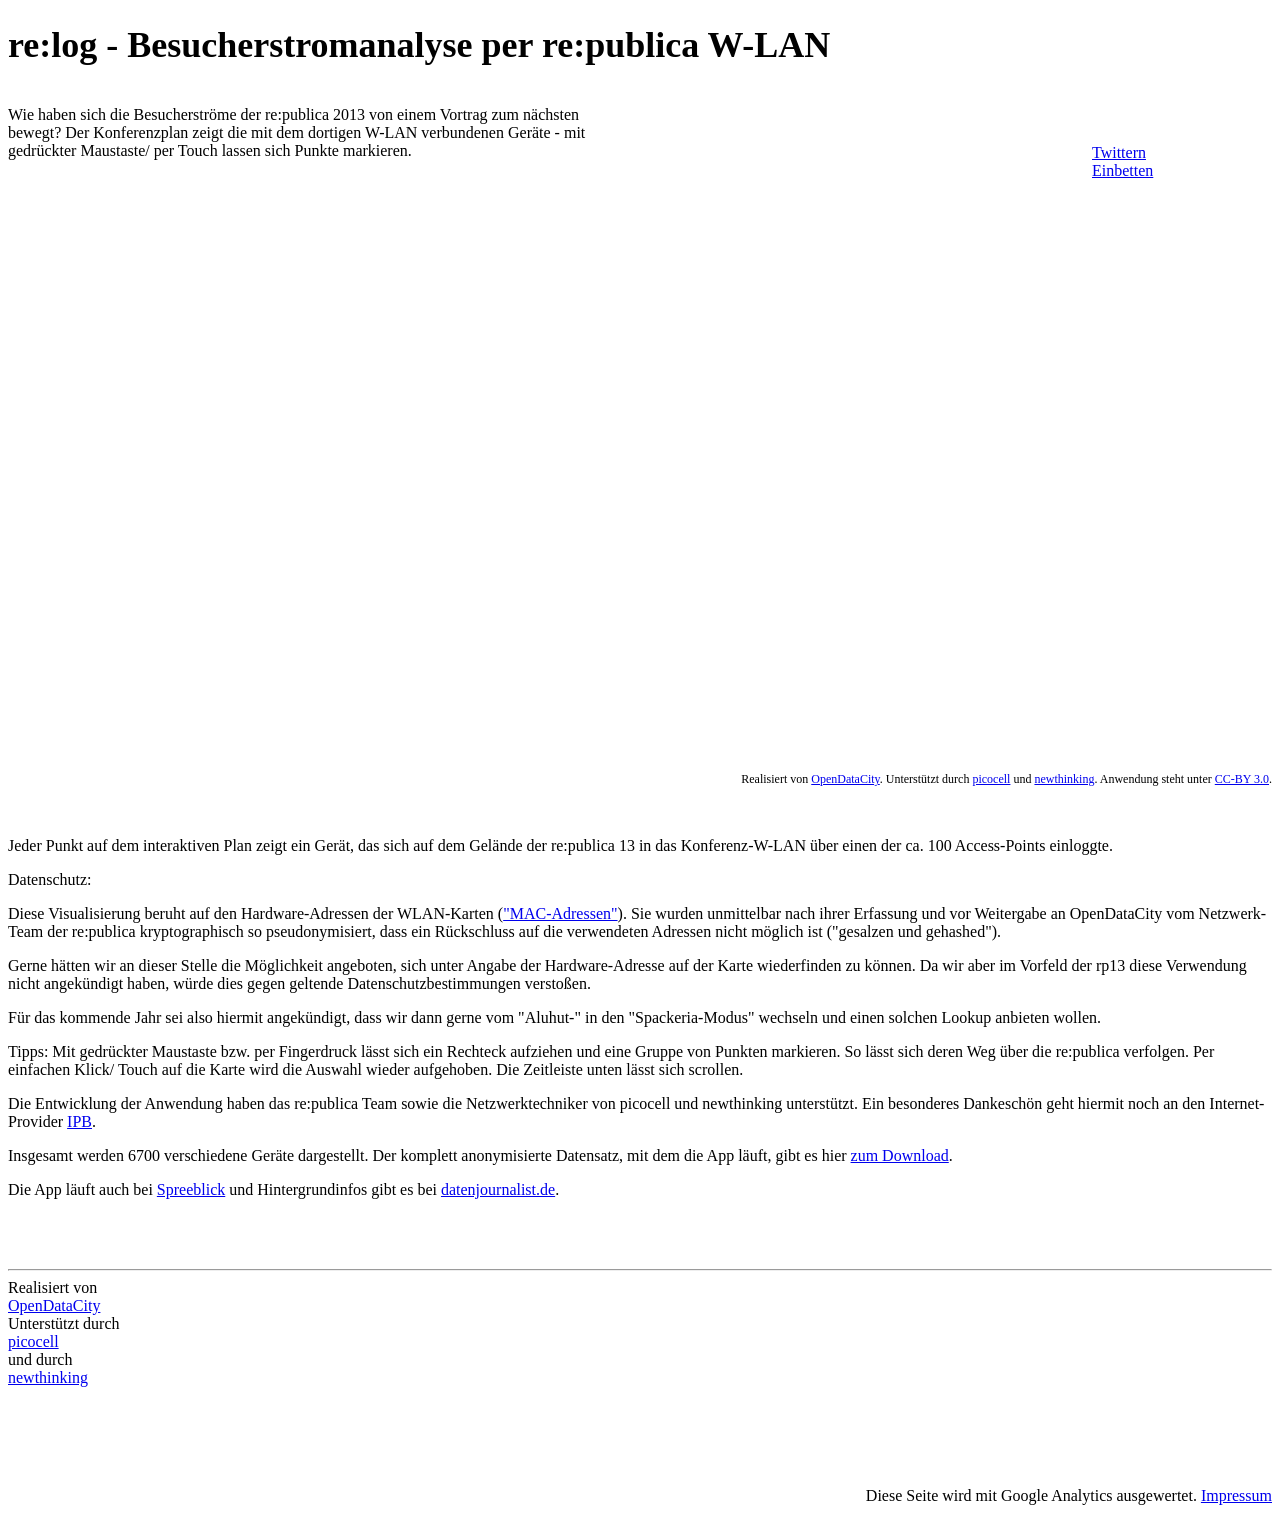
<file: index.html>
<!DOCTYPE html>
<html lang="de">
	<head>
		<title>re:log - Besucherstromanalyse per re:publica W-LAN</title>
		<meta http-equiv="Content-Type" content="text/html; charset=utf-8" />

		<base href="https://apps.opendatacity.de/relog/" target="_parent">

		<meta property="og:title" content="re:log - Besucherstromanalyse per re:publica W-LAN" />
		<meta property="og:type" content="article" />
		<meta property="og:url" content="https://apps.opendatacity.de/relog/" />
		<meta property="og:image" content="https://apps.opendatacity.de/relog/screenshot.png" />

		<link href="assets/css/bootstrap.min.css" rel="stylesheet" type="text/css">
		<link href="assets/css/index.css" rel="stylesheet" type="text/css">

		<script src="assets/js/jquery-1.8.3.min.js" type="text/javascript"></script>
		<script src="assets/js/bootstrap.min.js" type="text/javascript"></script>
		<script src="assets/js/helper.js" type="text/javascript"></script>
		<script type="text/javascript">
			var $embed_overlay = '<div id="embed-overlay"><div id="embed-content"><h1>Weitergeben</h1><form name="embed-form" id="embed-form" action="javascript:;" method="post"><p>Kopiere diesen Code in Deine Webseite:<br>(Die Anwendung hat eine feste Größe von 950 Pixeln Breite und 580 Pixeln Höhe.)</p><code id="embed-code"></code></form><p><a href="javascript:;" class="btn btn-medium btn-primary">Schließen</a></p></div></div>';
		</script>
	</head>
	<body>
		<div id="fb-root"></div>
		<script>(function(d, s, id) {
			var js, fjs = d.getElementsByTagName(s)[0];
			if (d.getElementById(id)) return;
			js = d.createElement(s); js.id = id;
			js.src = "//connect.facebook.net/de_DE/all.js#xfbml=1";
			fjs.parentNode.insertBefore(js, fjs);
		}(document, 'script', 'facebook-jssdk'));</script>
		<div id="container">
			<h1 style="font-size:36px">re:log - Besucherstromanalyse per re:publica W-LAN</h1>
			<div style="position:relative;margin-top:40px">
				<p class="lead" style="width:600px;">
					Wie  haben sich die Besucherströme der re:publica 2013 von einem Vortrag zum nächsten bewegt? Der Konferenzplan zeigt die mit dem dortigen W-LAN verbundenen Geräte - mit gedrückter Maustaste/ per Touch lassen sich Punkte markieren.
				</p>

				<div id="social" style="position:absolute; bottom:-20px; right:0; width:180px">
					<div id="social-twitter" class="social">
						<a href="https://twitter.com/share" class="twitter-share-button" data-url="https://apps.opendatacity.de/relog/" data-text="re:log - Besucherstromanalyse per re:publica W-LAN" data-via="opendatacity" data-lang="de">Twittern</a>
						<script>!function(d,s,id){var js,fjs=d.getElementsByTagName(s)[0];if(!d.getElementById(id)){js=d.createElement(s);js.id=id;js.src="//platform.twitter.com/widgets.js";fjs.parentNode.insertBefore(js,fjs);}}(document,"script","twitter-wjs");</script>
					</div>
					<div id="social-google" class="social">
						<div class="g-plusone"></div>
						<script type="text/javascript">
							window.___gcfg = {lang: 'de'};

							(function() {
								var po = document.createElement('script'); po.type = 'text/javascript'; po.async = true;
								po.src = 'https://apis.google.com/js/plusone.js';
								var s = document.getElementsByTagName('script')[0]; s.parentNode.insertBefore(po, s);
							})();
						</script>
					</div>
					<div id="social-facebook" class="social">
						<div class="fb-like" data-href="https://apps.opendatacity.de/relog/" data-send="false" data-layout="button_count" data-width="180" data-show-faces="true"></div>
					</div>
					<div class="social"><a href="javascript:;" class="btn btn-primary embed-button">Einbetten</a></div>
				</div>
			</div>

			
			<iframe src="frame.html" width="950" height="580" scrolling="no" frameborder="0"><a href="">re:log - Besucherstromanalyse der re:publica</a></iframe>
			<p style="text-align:right;font-size:12px">Realisiert von <a href="https://opendatacity.de/">OpenDataCity</a>. Unterstützt durch <a href="http://www.picocell.de">picocell</a> und <a href="http://newthinking.de">newthinking</a>. Anwendung steht unter <a rel="license" href="http://creativecommons.org/licenses/by/3.0/de/">CC-BY 3.0</a>.</p>

			<div class="row-fluid" style="margin-top:50px">

				<div class="span6">
					<p>
						Jeder Punkt auf dem interaktiven Plan zeigt ein Gerät, das sich auf dem Gelände der re:publica 13 in das Konferenz-W-LAN über einen der ca. 100 Access-Points einloggte. 
					</p>
					<p>Datenschutz:</p>

					<p>Diese Visualisierung beruht auf den Hardware-Adressen der WLAN-Karten (<a href="http://de.wikipedia.org/wiki/MAC-Adresse" target="_blank">"MAC-Adressen"</a>). Sie wurden unmittelbar nach ihrer Erfassung und vor Weitergabe an OpenDataCity vom Netzwerk-Team der re:publica kryptographisch so pseudonymisiert, dass ein Rückschluss auf die verwendeten Adressen nicht
					möglich ist ("gesalzen und gehashed").</p>

					<p>Gerne hätten wir an dieser Stelle die Möglichkeit angeboten, sich unter Angabe der Hardware-Adresse auf der Karte wiederfinden zu können. Da wir aber im Vorfeld der rp13 diese Verwendung nicht angekündigt haben, würde dies gegen geltende Datenschutzbestimmungen verstoßen. 
					</p>
					<p>Für das kommende Jahr sei also hiermit angekündigt, dass wir dann gerne vom "Aluhut-" in den "Spackeria-Modus" wechseln und einen solchen Lookup anbieten wollen.
					</p>
				</div>
				<div class="span6">
					<p>Tipps: Mit gedrückter Maustaste bzw. per Fingerdruck lässt sich ein Rechteck aufziehen und eine Gruppe von Punkten markieren. So lässt sich deren Weg über die re:publica verfolgen. Per einfachen Klick/ Touch auf die Karte wird die Auswahl wieder aufgehoben. Die Zeitleiste unten lässt sich scrollen.
					</p><p>
						Die Entwicklung der Anwendung haben das re:publica Team sowie die Netzwerktechniker von picocell und newthinking unterstützt. Ein besonderes Dankeschön geht hiermit noch an den
						Internet-Provider <a href="http://www.ipb.de/" target="_blank">IPB</a>.
						</p><p>Insgesamt werden 6700 verschiedene Geräte dargestellt. Der komplett anonymisierte Datensatz, mit dem die App läuft, gibt es hier <a href="republica13-wlan-data.csv.zip" target="_blank">zum Download</a>. 
					</p>
					<p>
						Die App läuft auch bei <a href="http://www.spreeblick.com/relog-besucherstromanalyse-per-republica-w-lan/Spreeblick" target="_blank">Spreeblick</a> und Hintergrundinfos gibt es bei <a href="http://datenjournalist.de/relog" target="_blank">datenjournalist.de</a>.
					</p>
				</div>
			</div>

			<hr style="margin-top:70px; border-color:#EEE">
			
			<div class="row-fluid">
				<div class="span4">
					Realisiert von <br><a href="https://opendatacity.de/" id="odclogo" target="_blank">OpenDataCity</a>
				</div>
				<div class="span4">
					Unterstützt durch <br><a href="http://www.picocell.de/" id="pclogo" target="_blank">picocell</a>
				</div>
				<div class="span4">
					und durch <br><a href="http://newthinking.de/" id="ntlogo" target="_blank">newthinking</a>
				</div>
			</div>
			<p style="text-align: right; margin-top: 100px">Diese Seite wird mit Google Analytics ausgewertet. <a href="https://opendatacity.de/kontakt/" target="_blank">Impressum</a></p>
		</div>
		<script type="text/javascript">
			var _gaq = _gaq || [];
			_gaq.push(['_setAccount', 'UA-38022006-1']);
			_gaq.push(['_trackPageview']);

			(function() {
				var ga = document.createElement('script'); ga.type = 'text/javascript'; ga.async = true;
				ga.src = ('https:' == document.location.protocol ? 'https://ssl' : 'http://www') + '.google-analytics.com/ga.js';
				var s = document.getElementsByTagName('script')[0]; s.parentNode.insertBefore(ga, s);
			})();
		</script>
	</body>
</html>
</file>
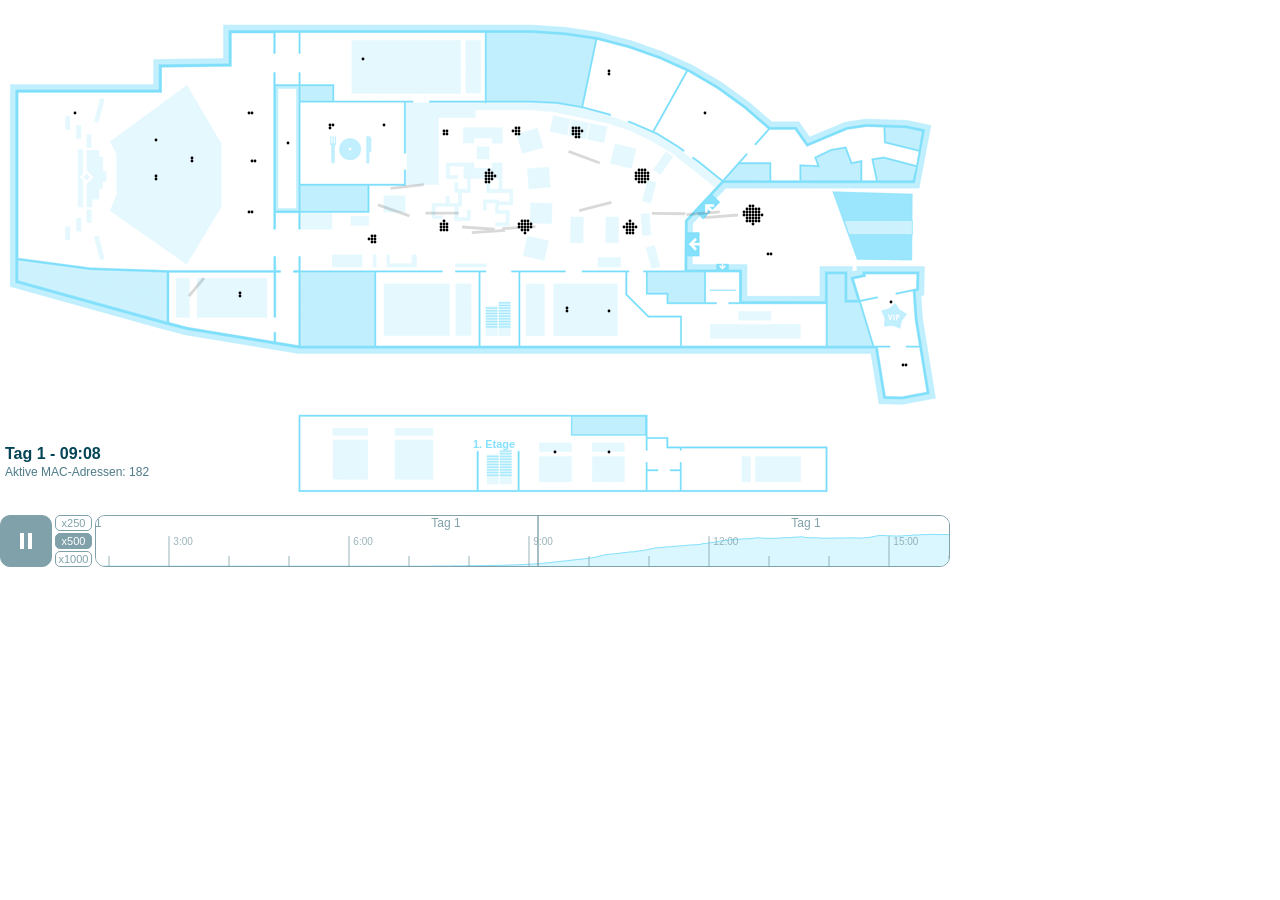
<file: frame.html>
<!DOCTYPE html>
<html lang="de">
	<head>
		<title>re:log - Besucherstromanalyse per re:publica W-LAN</title>
		
		<meta http-equiv="content-type" content="text/html; charset=utf-8">
		<meta name="viewport" content="width=950" >

		<script type="text/javascript" src="jquery-1.9.1.min.js"></script>
		<script type="text/javascript" src="data.js"></script>
		<script type="text/javascript" src="sessions.js"></script>
		<script type="text/javascript" src="main.js"></script>
		<style type="text/css">
			html, body {
				margin: 0;
				padding: 0;
			}
			body {
				font-family: Helvetica, Verdana, Arial, sans-serif;
			}
			#content {
				position: relative;
				width: 950px;
			}
			#container {
				position: absolute;
				top: 20px;
				left: 0;
				cursor: pointer;
			}
			#canvas, #map, .label {
				position: absolute;
				top: 0;
				left: 0;
			}
			.label {
				color: #034456;
				font-size: 11px;
				line-height: 12px;
				width: 140px;
				height: 22px;
				padding: 3px;
				overflow: hidden;
				word-wrap: break-word;
			}
			.label.grey {
				color: #84e0fb;
				font-weight: bold;
			}
			#statistics {
				position: absolute;
				top: 465px;
				left: 5px;
				font-size: 12px;
				color: #034456;
				opacity: 0.7;
			}
			#timer {
				position: absolute;
				top: 445px;
				left: 5px;
				font-size: 16px;
				font-weight: bold;
				color: #034456;
			}
			#slider {
				position: absolute;
				width: 950px;
				height: 50px;
				top: 515px;
				left: 0px;
			}
			#play {
				top: 0px;
				left: 0px;
				width: 50px;
				height: 50px;
				background: #80a1aa;
				border: 1px solid #80a1aa;
				font-size: 12px;
				text-align: center;
				line-height: 15px;
				border-radius: 10px;
				background-image: url(play-pause.png);
				background-repeat: no-repeat;
				background-position: -50px 0px;
				cursor: pointer;
			}
			#play.pause {
				background-position: 0px 0px;
			}
			.speed {
				width: 35px;
				height: 13px;
				position: absolute;
				background: #fff;
				color: #80a1aa;
				border: 1px solid #80a1aa;
				font-size: 11px;
				left: 55px;
				padding-top: 1px;
				top: 0px;
				text-align: center;
				border-radius: 5px;
				cursor: pointer;
			}
			.speed.active {
				color: #fff;
				background: #80a1aa;
			}
			#sliderWrapper {
				width: 853px;
				height: 50px;
				border-radius: 10px;
				overflow: hidden;
				position: absolute;
				top: 0px;
				left: 95px;
				border: 1px solid #80a1aa;
				cursor: pointer;
			}
			#sliderInner {
				width: 6140px;
				height: 50px;
				position: relative;
				top: 0px;
				cursor: pointer;
				background-image: url(slider.png);
				background-repeat: no-repeat;
				background-position: 2px 0px;
			}
			.marker {
				position: absolute;
				left: 537px;
				top: 1px;
				border-left:  2px solid rgba(128,161,170,0.7);
				height: 50px;
			}
			.hour {
				position: absolute;
				top: 20px;
				height: 30px;
				border-left: 2px solid rgba(128,161,170,0.4);
				color: rgba(128,161,170,0.8);
				font-size: 10px;
				padding-left: 3px;
			}
			.hour.n {
				top: 40px;
				height: 10px;
			}
			.hour span {
				position: absolute;
				top: 0px;
			}
			.day {
				position: absolute;
				top: 0px;
				height: 50px;
				color: #80a1aa;
				font-size: 12px;
				padding-left: 83px;
				width: 100px;
			}
			.day.b {
				border-left: 1px solid #80a1aa;
			}
		</style>
	</head>
	<body>
		<div id="content">
			<div id="container">
				<img id="map" src="map.png" width="950" height="475">
				<canvas id="canvas" width="950" height="475"></canvas>
				<div class="label" id="stage1" style="left:105px; top:220px; width:160px"></div>
				<div class="label" id="stage2" style="left:490px; top: 20px; width: 90px; height:46px"></div>
				<div class="label" id="stage3" style="left:160px; top:335px; width:140px; height:34px"></div>
				<div class="label" id="stage4" style="left:360px; top:335px; width:140px; height:34px"></div>
				<div class="label" id="stage5" style="left:530px; top:335px; width:140px; height:34px"></div>
				<div class="label" id="stage6" style="left:700px; top:335px; width:140px; height:34px"></div>
				<div class="label" id="stage7" style="left:700px; top:395px; width:140px"></div>

				<div class="label grey" style="left:470px; top:415px;">1. Etage</div>
			</div>
			<div id="statistics"></div>
			<div id="timer"></div>
			<div id="slider">
				<div id="play"></div>

				<div id="speed1" class="speed" style="top: 0px">x250</div>
				<div id="speed2" class="speed" style="top:18px">x500</div>
				<div id="speed3" class="speed" style="top:36px">x1000</div>

				<div id="sliderWrapper">
					<div id="sliderInner">
						<div class="hour n" style="left:900px"><span>15:00</span></div>
						<div class="hour b" style="left:960px"></div>
						<div class="hour n" style="left:1020px"></div>
						<div class="hour b" style="left:1080px"><span>18:00</span></div>
						<div class="hour n" style="left:1140px"></div>
						<div class="hour n" style="left:1200px"></div>
						<div class="hour b" style="left:1260px"><span>21:00</span></div>
						<div class="hour n" style="left:1320px"></div>
						<div class="hour n" style="left:1380px"></div>
						<div class="hour b" style="left:1440px"><span>0:00</span></div>
						<div class="hour n" style="left:1500px"></div>
						<div class="hour n" style="left:1560px"></div>
						<div class="hour b" style="left:1620px"><span>3:00</span></div>
						<div class="hour n" style="left:1680px"></div>
						<div class="hour n" style="left:1740px"></div>
						<div class="hour b" style="left:1800px"><span>6:00</span></div>
						<div class="hour n" style="left:1860px"></div>
						<div class="hour n" style="left:1920px"></div>
						<div class="hour b" style="left:1980px"><span>9:00</span></div>
						<div class="hour n" style="left:2040px"></div>
						<div class="hour n" style="left:2100px"></div>
						<div class="hour b" style="left:2160px"><span>12:00</span></div>
						<div class="hour n" style="left:2220px"></div>
						<div class="hour n" style="left:2280px"></div>
						<div class="hour b" style="left:2340px"><span>15:00</span></div>
						<div class="hour n" style="left:2400px"></div>
						<div class="hour n" style="left:2460px"></div>
						<div class="hour b" style="left:2520px"><span>18:00</span></div>
						<div class="hour n" style="left:2580px"></div>
						<div class="hour n" style="left:2640px"></div>
						<div class="hour b" style="left:2700px"><span>21:00</span></div>
						<div class="hour n" style="left:2760px"></div>
						<div class="hour n" style="left:2820px"></div>
						<div class="hour b" style="left:2880px"><span>0:00</span></div>
						<div class="hour n" style="left:2940px"></div>
						<div class="hour n" style="left:3000px"></div>
						<div class="hour b" style="left:3060px"><span>3:00</span></div>
						<div class="hour n" style="left:3120px"></div>
						<div class="hour n" style="left:3180px"></div>
						<div class="hour b" style="left:3240px"><span>6:00</span></div>
						<div class="hour n" style="left:3300px"></div>
						<div class="hour n" style="left:3360px"></div>
						<div class="hour b" style="left:3420px"><span>9:00</span></div>
						<div class="hour n" style="left:3480px"></div>
						<div class="hour n" style="left:3540px"></div>
						<div class="hour b" style="left:3600px"><span>12:00</span></div>
						<div class="hour n" style="left:3660px"></div>
						<div class="hour n" style="left:3720px"></div>
						<div class="hour b" style="left:3780px"><span>15:00</span></div>
						<div class="hour n" style="left:3840px"></div>
						<div class="hour n" style="left:3900px"></div>
						<div class="hour b" style="left:3960px"><span>18:00</span></div>
						<div class="hour n" style="left:4020px"></div>
						<div class="hour n" style="left:4080px"></div>
						<div class="hour b" style="left:4140px"><span>21:00</span></div>
						<div class="hour n" style="left:4200px"></div>
						<div class="hour n" style="left:4260px"></div>
						<div class="hour b" style="left:4320px"><span>0:00</span></div>
						<div class="hour n" style="left:4380px"></div>
						<div class="hour n" style="left:4440px"></div>
						<div class="hour b" style="left:4500px"><span>3:00</span></div>
						<div class="hour n" style="left:4560px"></div>
						<div class="hour n" style="left:4620px"></div>
						<div class="hour b" style="left:4680px"><span>6:00</span></div>
						<div class="hour n" style="left:4740px"></div>
						<div class="hour n" style="left:4800px"></div>
						<div class="hour b" style="left:4860px"><span>9:00</span></div>
						<div class="hour n" style="left:4920px"></div>
						<div class="hour n" style="left:4980px"></div>
						<div class="hour b" style="left:5040px"><span>12:00</span></div>
						<div class="hour n" style="left:5100px"></div>
						<div class="hour n" style="left:5160px"></div>
						<div class="hour b" style="left:5220px"><span>15:00</span></div>
						<div class="hour n" style="left:5280px"></div>
						<div class="hour n" style="left:5340px"></div>
						<div class="hour b" style="left:5400px"><span>18:00</span></div>
						<div class="hour n" style="left:5460px"></div>
						<div class="hour n" style="left:5520px"></div>
						<div class="hour b" style="left:5580px"><span>21:00</span></div>
						<div class="hour n" style="left:5640px"></div>
						<div class="day b" style="left:   0px"><span>Aufbautag</span></div>
						<div class="day n" style="left: 360px"><span>Aufbautag</span></div>
						<div class="day n" style="left: 720px"><span>Aufbautag</span></div>
						<div class="day n" style="left:1080px"><span>Aufbautag</span></div>
						<div class="day b" style="left:1440px"><span>Tag 1</span></div>
						<div class="day n" style="left:1800px"><span>Tag 1</span></div>
						<div class="day n" style="left:2160px"><span>Tag 1</span></div>
						<div class="day n" style="left:2520px"><span>Tag 1</span></div>
						<div class="day b" style="left:2880px"><span>Tag 2</span></div>
						<div class="day n" style="left:3240px"><span>Tag 2</span></div>
						<div class="day n" style="left:3600px"><span>Tag 2</span></div>
						<div class="day n" style="left:3960px"><span>Tag 2</span></div>
						<div class="day b" style="left:4320px"><span>Tag 3</span></div>
						<div class="day n" style="left:4680px"><span>Tag 3</span></div>
						<div class="day n" style="left:5040px"><span>Tag 3</span></div>
						<div class="day n" style="left:5400px"><span>Tag 3</span></div>
					</div>
				</div>
				<div class="marker"></div>
			</div>
		</div>
		<script>
		  (function(i,s,o,g,r,a,m){i['GoogleAnalyticsObject']=r;i[r]=i[r]||function(){
		  (i[r].q=i[r].q||[]).push(arguments)},i[r].l=1*new Date();a=s.createElement(o),
		  m=s.getElementsByTagName(o)[0];a.async=1;a.src=g;m.parentNode.insertBefore(a,m)
		  })(window,document,'script','//www.google-analytics.com/analytics.js','ga');

		  ga('create', 'UA-38022006-11', 'auto');
		  ga('send', 'pageview');

		</script>
	</body>
</html>
</file>
<file: assets/css/index.css>
body {
	
	background: #F5F5F5;
	
}

	#container {
		
		display: block;
		position: relative;
		margin: 0px auto;
		box-shadow: 0px 0px 40px -20px rgba(0,0,0,0.4);
		width: 950px; 
		background: #fff;
		padding: 30px;
		
	}

		.social {
			height: 35px;
		}


		
		#activate {

			padding: 20px 0px 0px;
			border-top: 1px dotted #eee;
			margin-top: 20px;

		} 
		
			#activate .col {
				
				display: block;
				position: relative;
				float: left;
				width: 270px;
				margin: 0px;
				padding: 0px;
				
			}
			
				#activate .col+.col {
					
					margin-left: 25px;
					
				}
				
		#branding {
			
			padding: 20px 0px 0px;
			border-top: 1px dotted #eee;
			margin-top: 20px;
			
		}
		
			#license {
				padding: 20px 10px 20px 100px;
				background: url(../img/cc-by.png) 10px center no-repeat;
				font-size: 0.8em;
				line-height: 1.1em;
				background-color: #f5f5f5;
				border-radius: 4px;
				border: 1px solid #E3E3E3;
				box-shadow: 0 1px 1px rgba(0, 0, 0, 0.05) inset
				
			}
			
			#creator {
				
				display: block;
				position: relative;
				float: left;
				margin: 0px;
				padding: 0px;
				min-height: 60px;
				line-height: 60px;
				width: 450px;
				font-size: 0.9em;
				
			}
			
				a#odclogo, a#pclogo, a#ntlogo {
					
					display: inline-block;
					position: relative;
					width: 200px;
					height: 60px;
					font-size: 0px;
					text-indent: -1000px;
					color: transparent;
					margin: 0px;
					padding: 0px;
					top: -5px;
					
				}
			
				a#odclogo {
					background: url(../img/opendatacity.png) center center no-repeat;
					
				}
			
				a#pclogo {
					background: url(../img/picocell.png) center center no-repeat;
					
				}
			
				a#ntlogo {
					background: url(../img/newthinking.png) center center no-repeat;
					
				}
				
	#embed-overlay {
		
		display: none;
		position: fixed;
		left: 0px;
		right: 0px;
		top: 0px;
		bottom: 0px;
		background-color: rgba(0,0,0,0.7);
		overflow-y: auto;
		
	}
	
		#embed-content {
			
			display: block;
			position: relative;
			width: 640px;
			background-color: #fff;
			margin: 20px auto;
			padding: 20px;
			border-radius: 6px;
			box-shadow: 0px 0px 50px -15px rgba(0,0,0,0.9);
			
		}
		
			#embed-content fieldset {
				
				padding-bottom: 20px;
				
			}

				#embed-content fieldset legend {

					margin-bottom: 10px;
					line-height: 30px;

				}
				
			
			#embed-content label+label {
				
				margin-left: 20px;
				
			}
		
			#embed-content code {
				
				display: block;
				position: relative;
				padding: 10px;
				white-space: normal;
				color: #444
				
			}

.clear {
	clear: both;
	display: block;
	overflow: hidden;
	visibility: hidden;
	width: 0;
	height: 0;
}
</file>
